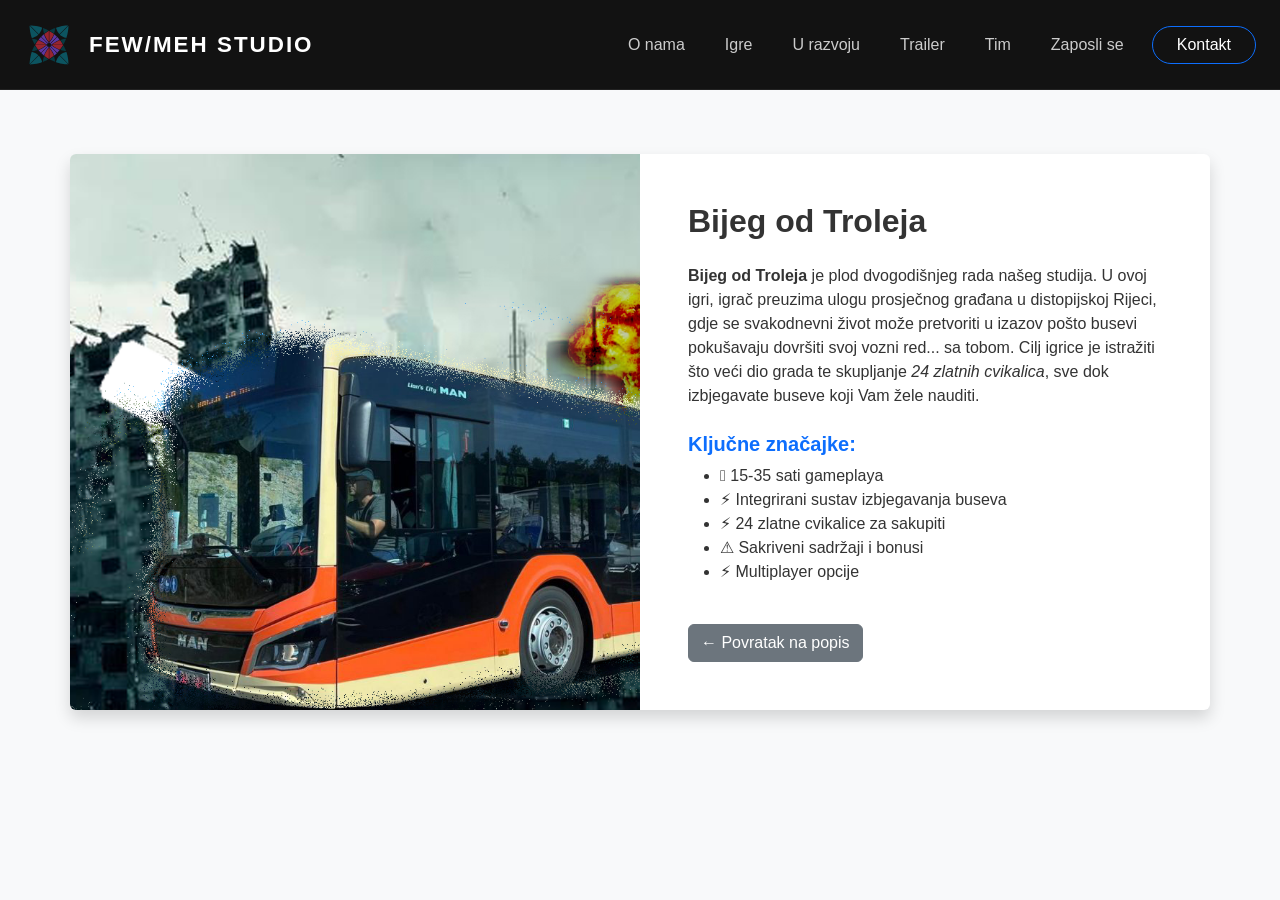
<file: igra1.html>
<!DOCTYPE html>
<html lang="hr">
<head>
    <meta charset="UTF-8">
    <meta name="viewport" content="width=device-width, initial-scale=1.0">
    <title>Bijeg od Troleja | Few/Meh Studio</title>
    <link href="https://cdn.jsdelivr.net/npm/bootstrap@5.3.0/dist/css/bootstrap.min.css" rel="stylesheet">
    <link rel="stylesheet" href="style.css">
</head>
<body class="bg-light">

    <nav class="navbar navbar-expand-lg navbar-dark sticky-top custom-navigacija">
        <div class="container-fluid px-4">
            <a class="navbar-brand d-flex align-items-center" href="index.html">
                <img src="media/logofewmeh.svg" alt="Few/Meh Logo">
                <span>FEW/MEH STUDIO</span>
            </a>
            
            <button class="navbar-toggler" type="button" data-bs-toggle="collapse" data-bs-target="#glavnaNavigacija" aria-controls="glavnaNavigacija" aria-expanded="false" aria-label="Toggle navigation">
                <span class="navbar-toggler-icon"></span>
            </button>

            <div class="collapse navbar-collapse" id="glavnaNavigacija">
                <ul class="navbar-nav ms-auto align-items-lg-center">
                    <li class="nav-item"><a class="nav-link" href="index.html#o-nama">O nama</a></li>
                    <li class="nav-item"><a class="nav-link" href="index.html#objavljene">Igre</a></li>
                    <li class="nav-item"><a class="nav-link" href="index.html#razvoj">U razvoju</a></li>
                    <li class="nav-item"><a class="nav-link" href="index.html#video">Trailer</a></li>
                    <li class="nav-item"><a class="nav-link" href="index.html#tim">Tim</a></li>
                    <li class="nav-item"><a class="nav-link" href="zaposlise.html">Zaposli se</a></li>
                    <li class="nav-item ms-lg-2 mt-2 mt-lg-0">
                        <a href="kontakt.html" class="btn btn-outline-primary rounded-pill px-4 text-white w-100 w-lg-auto">Kontakt</a>
                    </li>
                </ul>
            </div>
        </div>
    </nav>

    <div class="container py-5 mt-3">
        <div class="row bg-white shadow rounded overflow-hidden">
            <div class="col-md-6 p-0">
                <img src="media/bijegodtroleja.png" class="img-fluid h-100 w-100" style="object-fit: cover;" alt="Bijeg od Troleja">
            </div>
            <div class="col-md-6 p-5">
                <h2 class="fw-bold mb-4">Bijeg od Troleja</h2>
                <p><strong>Bijeg od Troleja</strong> je plod dvogodišnjeg rada našeg studija. U ovoj igri, igrač preuzima ulogu prosječnog građana u distopijskoj Rijeci, gdje se svakodnevni 
                    život može pretvoriti u izazov pošto busevi pokušavaju dovršiti svoj vozni red... sa tobom. Cilj igrice je istražiti što veći dio grada te skupljanje <i>24 zlatnih cvikalica</i>, sve dok izbjegavate buseve koji Vam žele nauditi.</p>
                <h5 class="mt-4 fw-bold text-primary">Ključne značajke:</h5>
                <ul>
                    <li>𖦹 15-35 sati gameplaya</li>
                    <li>⚡︎ Integrirani sustav izbjegavanja buseva</li>
                    <li>⚡︎ 24 zlatne cvikalice za sakupiti</li>
                    <li>⚠︎ Sakriveni sadržaji i bonusi</li>
                    <li>⚡︎ Multiplayer opcije</li>
                </ul>
                <a href="index.html#objavljene" class="btn btn-secondary mt-4">&larr; Povratak na popis</a>
            </div>
        </div>
    </div>

    <script src="https://cdn.jsdelivr.net/npm/bootstrap@5.3.0/dist/js/bootstrap.bundle.min.js"></script>
</body>
</html>
</file>
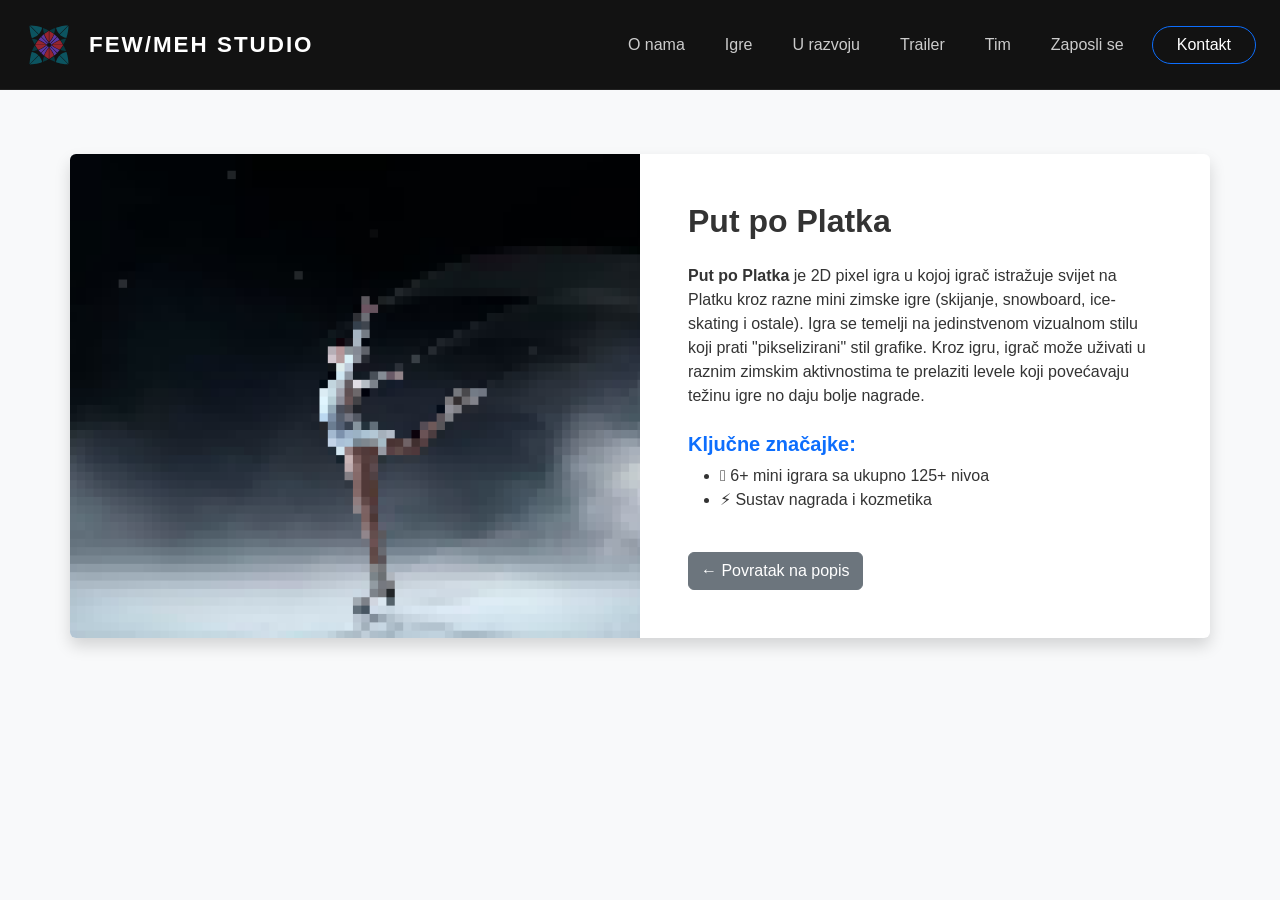
<file: igra2.html>
<!DOCTYPE html>
<html lang="hr">
<head>
    <meta charset="UTF-8">
    <meta name="viewport" content="width=device-width, initial-scale=1.0">
    <title>Put po Platka | Few/Meh Studio</title>
    <link href="https://cdn.jsdelivr.net/npm/bootstrap@5.3.0/dist/css/bootstrap.min.css" rel="stylesheet">
    <link rel="stylesheet" href="style.css">
</head>
<body class="bg-light">

    <nav class="navbar navbar-expand-lg navbar-dark sticky-top custom-navigacija">
        <div class="container-fluid px-4">
            <a class="navbar-brand d-flex align-items-center" href="index.html">
                <img src="media/logofewmeh.svg" alt="Few/Meh Logo">
                <span>FEW/MEH STUDIO</span>
            </a>
            
            <button class="navbar-toggler" type="button" data-bs-toggle="collapse" data-bs-target="#glavnaNavigacija" aria-controls="glavnaNavigacija" aria-expanded="false" aria-label="Toggle navigation">
                <span class="navbar-toggler-icon"></span>
            </button>

            <div class="collapse navbar-collapse" id="glavnaNavigacija">
                <ul class="navbar-nav ms-auto align-items-lg-center">
                    <li class="nav-item"><a class="nav-link" href="index.html#o-nama">O nama</a></li>
                    <li class="nav-item"><a class="nav-link" href="index.html#objavljene">Igre</a></li>
                    <li class="nav-item"><a class="nav-link" href="index.html#razvoj">U razvoju</a></li>
                    <li class="nav-item"><a class="nav-link" href="index.html#video">Trailer</a></li>
                    <li class="nav-item"><a class="nav-link" href="index.html#tim">Tim</a></li>
                    <li class="nav-item"><a class="nav-link" href="zaposlise.html">Zaposli se</a></li>
                    <li class="nav-item ms-lg-2 mt-2 mt-lg-0">
                        <a href="kontakt.html" class="btn btn-outline-primary rounded-pill px-4 text-white w-100 w-lg-auto">Kontakt</a>
                    </li>
                </ul>
            </div>
        </div>
    </nav>

    <div class="container py-5 mt-3">
        <div class="row bg-white shadow rounded overflow-hidden">
            <div class="col-md-6 p-0">
                <img src="media/iceskating.png" class="img-fluid h-100 w-100" style="object-fit: cover;" alt="Put po Platka">
            </div>
            <div class="col-md-6 p-5">
                <h2 class="fw-bold mb-4">Put po Platka</h2>
                <p><strong>Put po Platka</strong> je 2D pixel igra u kojoj igrač istražuje svijet na Platku kroz razne mini zimske igre (skijanje, snowboard, ice-skating i ostale). Igra se temelji na jedinstvenom vizualnom stilu koji prati "pikselizirani" stil grafike. Kroz igru, 
                igrač može uživati u raznim zimskim aktivnostima te prelaziti levele koji povećavaju težinu igre no daju bolje nagrade.</p>
                <h5 class="mt-4 fw-bold text-primary">Ključne značajke:</h5>
                <ul>
                    <li>𖦹 6+ mini igrara sa ukupno 125+ nivoa</li>
                    <li>⚡︎ Sustav nagrada i kozmetika</li>
                </ul>
                <a href="index.html#objavljene" class="btn btn-secondary mt-4">&larr; Povratak na popis</a>
            </div>
        </div>
    </div>

    <script src="https://cdn.jsdelivr.net/npm/bootstrap@5.3.0/dist/js/bootstrap.bundle.min.js"></script>
</body>
</html>
</file>
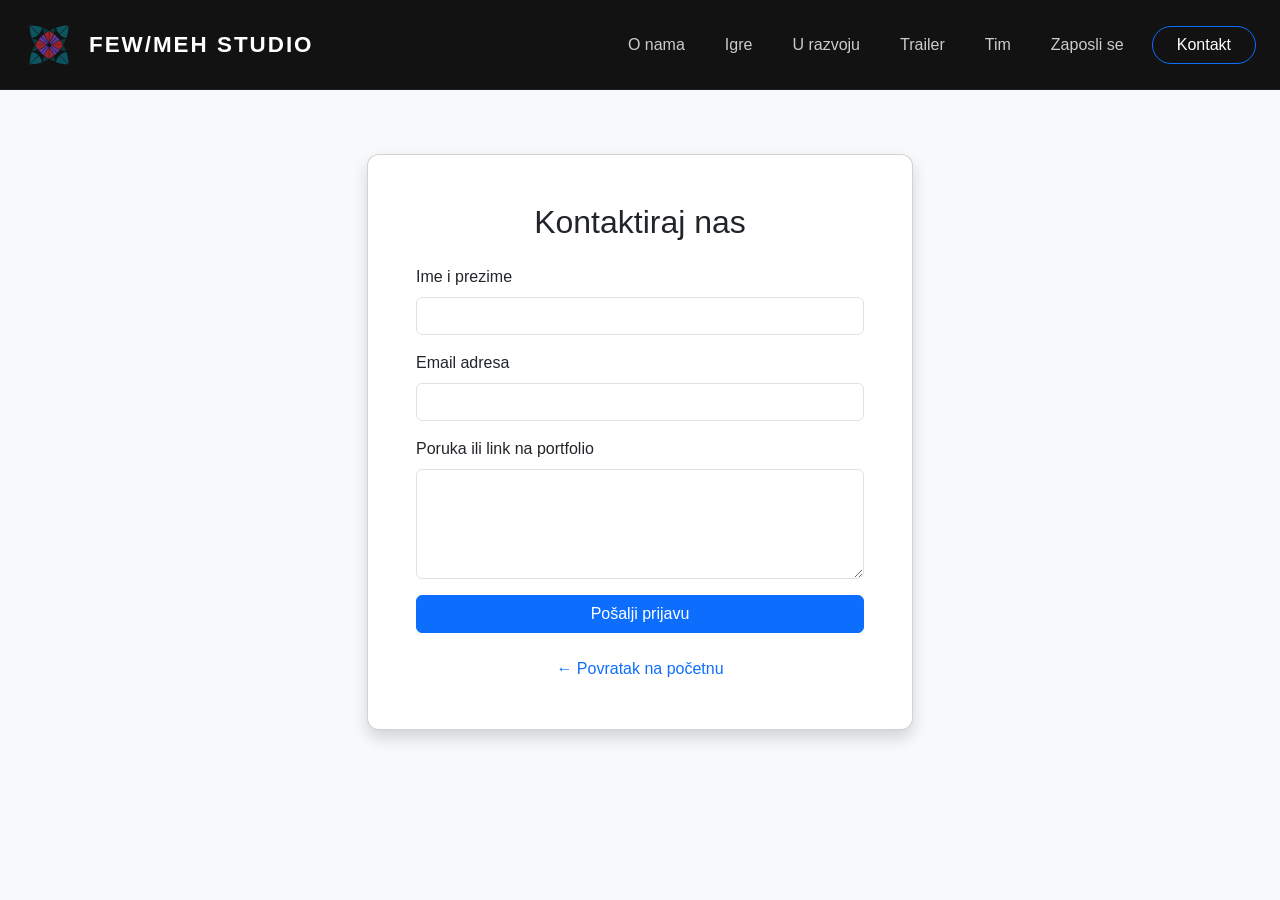
<file: kontakt.html>
<!DOCTYPE html>
<html lang="hr">
<head>
    <meta charset="UTF-8">
    <meta name="viewport" content="width=device-width, initial-scale=1.0">
    <title>Kontakt | Few/Meh Studio</title>
    <link href="https://cdn.jsdelivr.net/npm/bootstrap@5.3.0/dist/css/bootstrap.min.css" rel="stylesheet">
    <link rel="stylesheet" href="style.css">
</head>
<body class="bg-light">

    <nav class="navbar navbar-expand-lg navbar-dark sticky-top custom-navigacija">
        <div class="container-fluid px-4">
            <a class="navbar-brand d-flex align-items-center" href="index.html">
                <img src="media/logofewmeh.svg" alt="Few/Meh Logo">
                <span>FEW/MEH STUDIO</span>
            </a>
            
            <button class="navbar-toggler" type="button" data-bs-toggle="collapse" data-bs-target="#glavnaNavigacija" aria-controls="glavnaNavigacija" aria-expanded="false" aria-label="Toggle navigation">
                <span class="navbar-toggler-icon"></span>
            </button>

            <div class="collapse navbar-collapse" id="glavnaNavigacija">
                <ul class="navbar-nav ms-auto align-items-lg-center">
                    <li class="nav-item"><a class="nav-link" href="index.html#o-nama">O nama</a></li>
                    <li class="nav-item"><a class="nav-link" href="index.html#objavljene">Igre</a></li>
                    <li class="nav-item"><a class="nav-link" href="index.html#razvoj">U razvoju</a></li>
                    <li class="nav-item"><a class="nav-link" href="index.html#video">Trailer</a></li>
                    <li class="nav-item"><a class="nav-link" href="index.html#tim">Tim</a></li>
                    <li class="nav-item"><a class="nav-link" href="zaposlise.html">Zaposli se</a></li>
                    <li class="nav-item ms-lg-2 mt-2 mt-lg-0">
                        <a href="kontakt.html" class="btn btn-outline-primary rounded-pill px-4 text-white w-100 w-lg-auto">Kontakt</a>
                    </li>
                </ul>
            </div>
        </div>
    </nav>

    <div class="container py-5 mt-3">
        <div class="row justify-content-center">
            <div class="col-md-6">
                <div class="card shadow">
                    <div class="card-body p-5">
                        <h2 class="text-center mb-4">Kontaktiraj nas</h2>
                        <form>
                            <div class="mb-3">
                                <label class="form-label">Ime i prezime</label>
                                <input type="text" class="form-control" required>
                            </div>
                            <div class="mb-3">
                                <label class="form-label">Email adresa</label>
                                <input type="email" class="form-control" required>
                            </div>
                            <div class="mb-3">
                                <label class="form-label">Poruka ili link na portfolio</label>
                                <textarea class="form-control" rows="4"></textarea>
                            </div>
                            <button type="submit" class="btn btn-primary w-100">Pošalji prijavu</button>
                        </form>
                        <div class="mt-4 text-center">
                            <a href="index.html" class="text-decoration-none">&larr; Povratak na početnu</a>
                        </div>
                    </div>
                </div>
            </div>
        </div>
    </div>

    <script src="https://cdn.jsdelivr.net/npm/bootstrap@5.3.0/dist/js/bootstrap.bundle.min.js"></script>
</body>
</html>
</file>
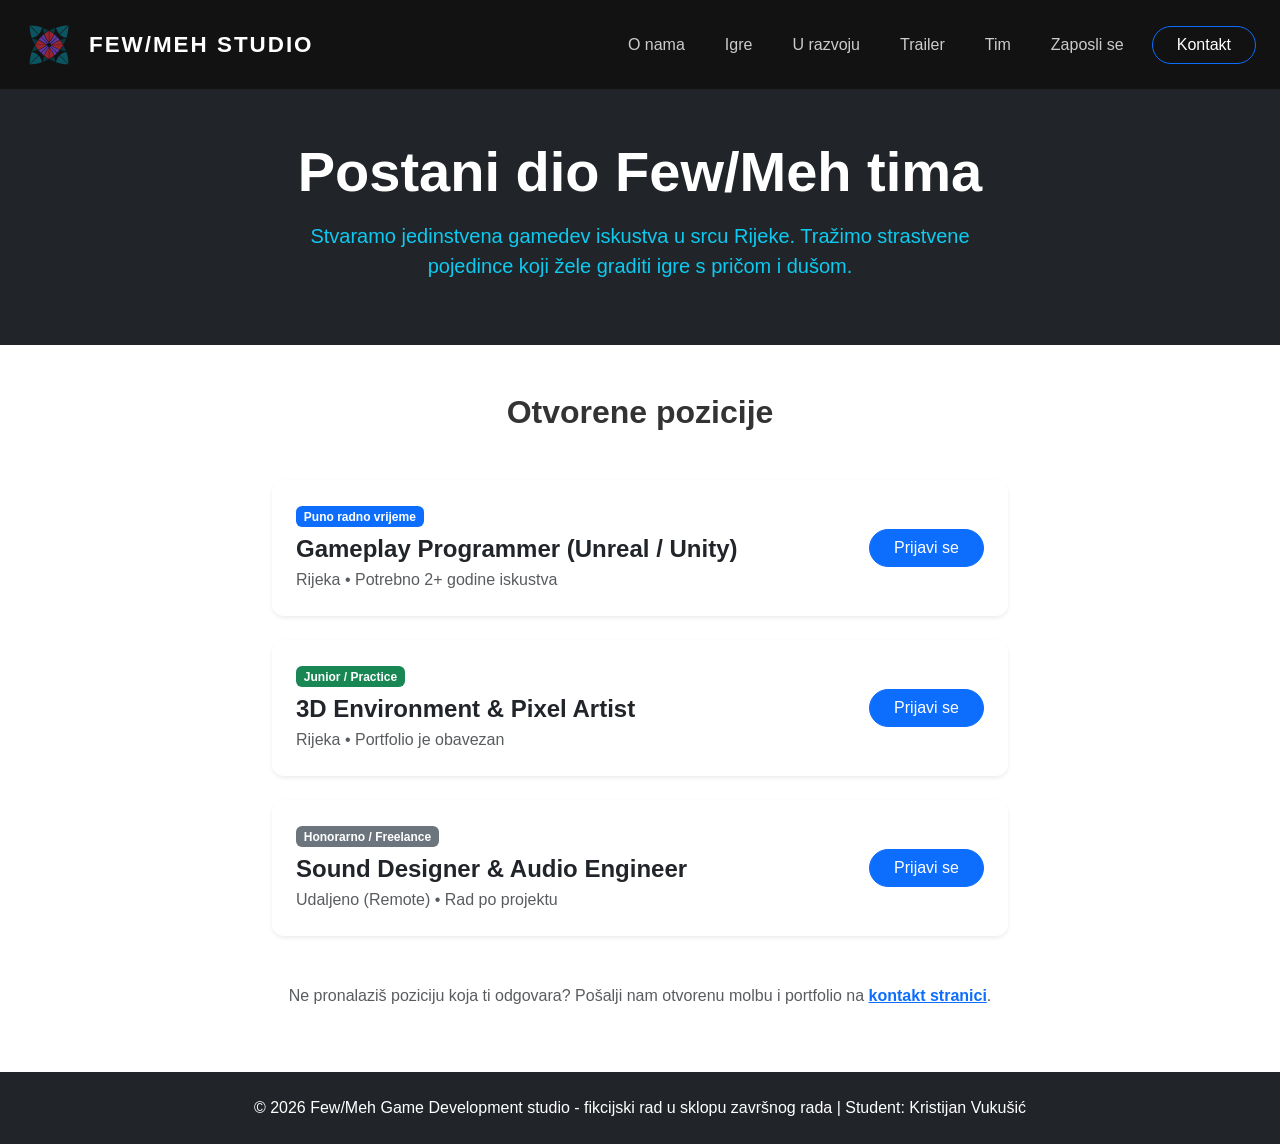
<file: zaposlise.html>
<!DOCTYPE html>
<html lang="hr">
<head>
    <meta charset="UTF-8">
    <meta name="viewport" content="width=device-width, initial-scale=1.0">
    <title>Zapošljavanje | Few/Meh Studio</title>
    <link href="https://cdn.jsdelivr.net/npm/bootstrap@5.3.0/dist/css/bootstrap.min.css" rel="stylesheet">
    <link rel="stylesheet" href="style.css">
</head>
<body class="bg-light">
    <nav class="navbar navbar-expand-lg navbar-dark sticky-top custom-navigacija">
        <div class="container-fluid px-4">
            <a class="navbar-brand d-flex align-items-center" href="index.html">
                <img src="media/logofewmeh.svg" alt="Few/Meh Logo">
                <span>FEW/MEH STUDIO</span>
            </a>
            
            <button class="navbar-toggler" type="button" data-bs-toggle="collapse" data-bs-target="#glavnaNavigacija" aria-controls="glavnaNavigacija" aria-expanded="false" aria-label="Toggle navigation">
                <span class="navbar-toggler-icon"></span>
            </button>

            <div class="collapse navbar-collapse" id="glavnaNavigacija">
                <ul class="navbar-nav ms-auto align-items-lg-center">
                    <li class="nav-item"><a class="nav-link" href="index.html#o-nama">O nama</a></li>
                    <li class="nav-item"><a class="nav-link" href="index.html#objavljene">Igre</a></li>
                    <li class="nav-item"><a class="nav-link" href="index.html#razvoj">U razvoju</a></li>
                    <li class="nav-item"><a class="nav-link" href="index.html#video">Trailer</a></li>
                    <li class="nav-item"><a class="nav-link" href="index.html#tim">Tim</a></li>
                    <li class="nav-item"><a class="nav-link active" href="zaposlise.html">Zaposli se</a></li>
                    <li class="nav-item ms-lg-2 mt-2 mt-lg-0">
                        <a href="kontakt.html" class="btn btn-outline-primary rounded-pill px-4 text-white w-100 w-lg-auto">Kontakt</a>
                    </li>
                </ul>
            </div>
        </div>
    </nav>

    <section class="py-5 bg-dark text-white text-center">
        <div class="container">
            <h1 class="display-4 fw-bold mb-3">Postani dio Few/Meh tima</h1>
            <p class="lead text-info mx-auto" style="max-width: 700px;">
                Stvaramo jedinstvena gamedev iskustva u srcu Rijeke. Tražimo strastvene pojedince koji žele graditi igre s pričom i dušom.
            </p>
        </div>
    </section>

    <section class="py-5 bg-white">
        <div class="container">
            <h2 class="text-center mb-5 fw-bold">Otvorene pozicije</h2>
            
            <div class="row g-4 justify-content-center">
                <!-- Pozicija 1 -->
                <div class="col-lg-8">
                    <div class="card shadow-sm border-0">
                        <div class="card-body p-4 d-md-flex justify-content-between align-items-center">
                            <div>
                                <span class="badge bg-primary mb-2">Puno radno vrijeme</span>
                                <h4 class="card-title fw-bold mb-1">Gameplay Programmer (Unreal / Unity)</h4>
                                <p class="text-muted mb-2 mb-md-0">Rijeka &bull; Potrebno 2+ godine iskustva</p>
                            </div>
                            <a href="kontakt.html" class="btn btn-primary rounded-pill px-4 mt-3 mt-md-0">Prijavi se</a>
                        </div>
                    </div>
                </div>

                <!-- Pozicija 2 -->
                <div class="col-lg-8">
                    <div class="card shadow-sm border-0">
                        <div class="card-body p-4 d-md-flex justify-content-between align-items-center">
                            <div>
                                <span class="badge bg-success mb-2">Junior / Practice</span>
                                <h4 class="card-title fw-bold mb-1">3D Environment & Pixel Artist</h4>
                                <p class="text-muted mb-2 mb-md-0">Rijeka &bull; Portfolio je obavezan</p>
                            </div>
                            <a href="kontakt.html" class="btn btn-primary rounded-pill px-4 mt-3 mt-md-0">Prijavi se</a>
                        </div>
                    </div>
                </div>

                <!-- Pozicija 3 -->
                <div class="col-lg-8">
                    <div class="card shadow-sm border-0">
                        <div class="card-body p-4 d-md-flex justify-content-between align-items-center">
                            <div>
                                <span class="badge bg-secondary mb-2">Honorarno / Freelance</span>
                                <h4 class="card-title fw-bold mb-1">Sound Designer & Audio Engineer</h4>
                                <p class="text-muted mb-2 mb-md-0">Udaljeno (Remote) &bull; Rad po projektu</p>
                            </div>
                            <a href="kontakt.html" class="btn btn-primary rounded-pill px-4 mt-3 mt-md-0">Prijavi se</a>
                        </div>
                    </div>
                </div>
            </div>

            <div class="text-center mt-5">
                <p class="text-muted">Ne pronalaziš poziciju koja ti odgovara? Pošalji nam otvorenu molbu i portfolio na <a href="kontakt.html" class="text-primary fw-bold">kontakt stranici</a>.</p>
            </div>
        </div>
    </section>

    <footer class="py-4 bg-dark text-white text-center">
        <p class="m-0">&copy; 2026 Few/Meh Game Development studio - fikcijski rad u sklopu završnog rada | Student: Kristijan Vukušić</p>
    </footer>

    <script src="https://cdn.jsdelivr.net/npm/bootstrap@5.3.0/dist/js/bootstrap.bundle.min.js"></script>
</body>
</html>
</file>
<file: style.css>
body {
    font-family: 'Segoe UI', Tahoma, Geneva, Verdana, sans-serif;
    scroll-behavior: smooth;
    color: #333;
    overflow-x: hidden;
    margin: 0;
    background-color: #fcfcfc;
}

.custom-navigacija {
    background-color: #121212 !important;
    min-height: 90px;
    padding-top: 10px;
    padding-bottom: 10px;
    border-bottom: 1px solid #222;
}

.custom-navigacija .navbar-brand {
    color: white !important;
    font-weight: 800;
    font-size: 1.4rem;
    text-transform: uppercase;
    letter-spacing: 2px;
}

.custom-navigacija .navbar-brand img {
    height: 50px;
    margin-right: 15px;
}

.custom-navigacija .nav-link {
    color: #cccccc !important;
    font-weight: 500;
    padding: 10px 20px !important;
    border-radius: 30px; /* Bubble oblik */
    transition: all 0.3s ease;
    text-align: center;
}

.custom-navigacija .nav-link:hover,
.custom-navigacija .nav-link:focus {
    background-color: #0d6efd;
    color: white !important;
    transform: translateY(-2px);
}

@media (max-width: 991.98px) {
    .custom-navigacija .navbar-collapse {
        background-color: #121212;
        padding: 15px;
        border-radius: 12px;
        margin-top: 10px;
        border: 1px solid #333;
    }
    
    .custom-navigacija .nav-link {
        margin-bottom: 5px;
    }
}

.hero-sekcija {
    min-height: calc(100vh - 90px);
    background: linear-gradient(rgba(0, 0, 0, 0.7), rgba(0, 0, 0, 0.7)), url('media/kancelarija.png');
    background-size: cover;
    background-position: center;
    background-attachment: fixed;
}

.stakleni-efekt {
    background: rgba(255, 255, 255, 0.1);
    backdrop-filter: blur(8px);
    border-radius: 15px;
    border: 1px solid rgba(255, 255, 255, 0.2);
}

.card {
    transition: transform 0.3s ease, box-shadow 0.3s ease;
    border-radius: 12px;
    overflow: hidden;
}

.card:hover {
    transform: translateY(-10px);
    box-shadow: 0 10px 20px rgba(0,0,0,0.15);
}

.card-img-top {
    height: 250px;
    object-fit: cover;
}

.timeline {
    position: relative;
    max-width: 800px;
    margin: 40px auto;
}

.timeline::after {
    content: '';
    position: absolute;
    width: 4px;
    background-color: #0d6efd;
    top: 0;
    bottom: 0;
    left: 20px;
    margin-left: -2px;
}

.timeline-item {
    padding: 10px 40px;
    position: relative;
    width: 100%;
    margin-bottom: 20px;
}

.timeline-dot {
    position: absolute;
    width: 20px;
    height: 20px;
    background-color: white;
    border: 4px solid #0d6efd;
    top: 25px;
    left: 10px;
    border-radius: 50%;
    z-index: 2;
    transition: all 0.3s ease;
}

.timeline-sadrzaj {
    padding: 25px 30px;
    background-color: white;
    border-radius: 20px; /* Jače zaobljeno za bubble efekt */
    border: 1px solid #eee;
    transition: all 0.3s ease;
    position: relative;
}

.timeline-item:hover .timeline-sadrzaj {
    background-color: #0d6efd; /* Plava pozadina */
    color: white; /* Bijeli tekst */
    transform: translateX(10px);
    box-shadow: 0 5px 15px rgba(13, 110, 253, 0.3);
}

.timeline-item:hover .badge {
    background-color: white !important;
    color: #0d6efd !important;
}

.timeline-item:hover .timeline-dot {
    background-color: #0d6efd;
    transform: scale(1.3);
}

.border-video {
    border-radius: 15px;
    overflow: hidden;
    border: 3px solid #333;
}

.tim-img {
    width: 160px;
    height: 160px;
    object-fit: cover;
    border: 4px solid #0d6efd;
}

@media (max-width: 992px) {
    .hero-sekcija { text-align: center; padding: 60px 0; }
    .timeline::after { left: 15px; }
    .timeline-dot { left: 5px; }
    .timeline-item { padding-left: 35px; }
}
</file>
